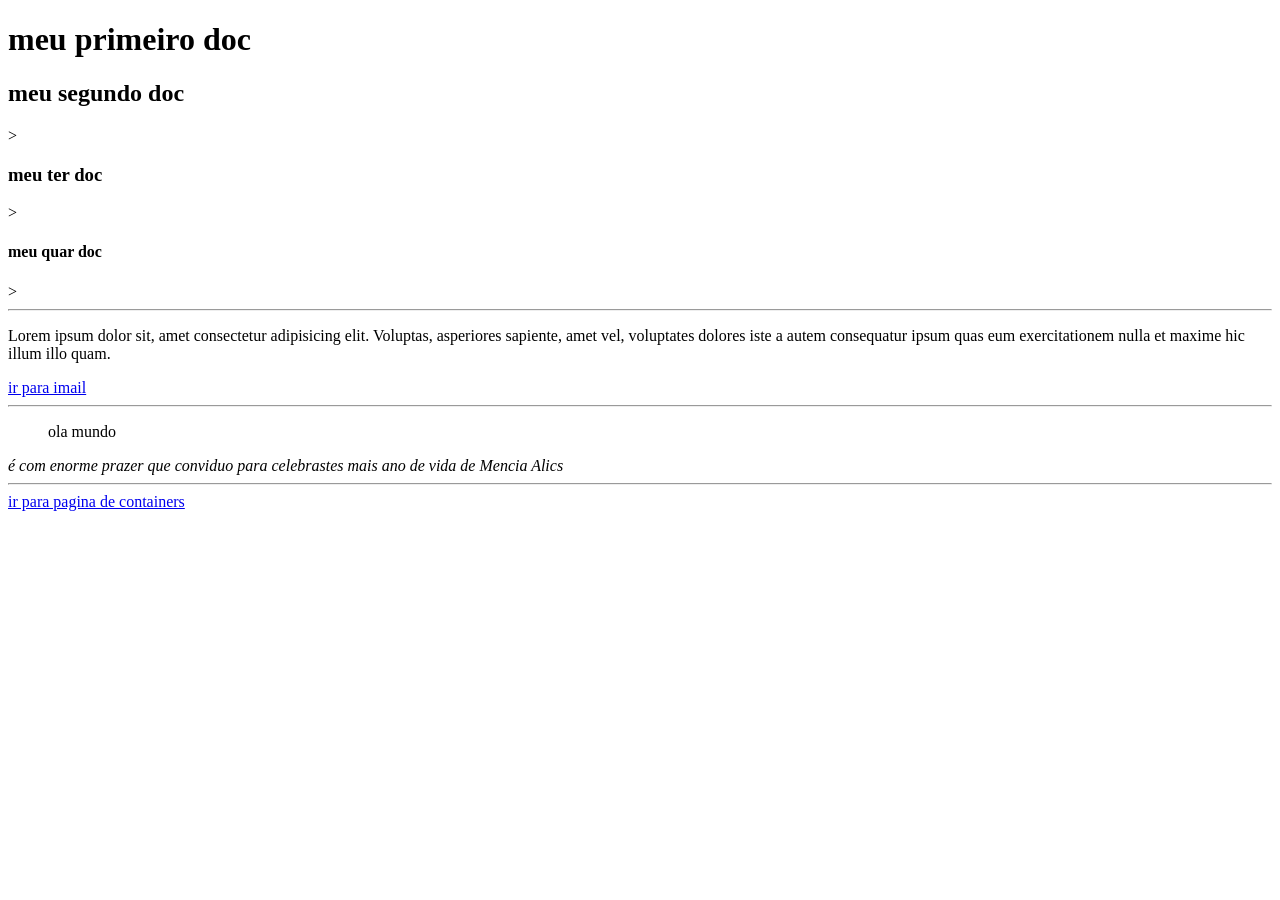
<file: index.html>
<!DOCTYPE html>
<html lang="pt br">
    <head>
         <meta charset="UTF-8">
          <meta http-equiv="X-UA-Compatible" content="IE=edge">
           <meta name="viewport" content="width=device-width, initial-scale=1.0">
            <title>futuro dev will</title>
    </head>
    
    <body>
         <h1> meu primeiro doc </h1>
         <h2> meu segundo doc </h2>>
         <h3> meu ter doc </h3>>
         <h4> meu quar doc </h4>>
         <hr>
         <p><!--paragrafo--> 
             Lorem ipsum dolor sit, amet consectetur adipisicing elit. Voluptas, asperiores sapiente, amet vel, voluptates dolores iste a autem consequatur ipsum quas eum exercitationem nulla et maxime hic illum illo quam.
         </p>

         <a href="maite: willythiagothiago@gmail.com" >ir para imail</a>
            
         <hr>

         <blockquote><!--texto com ponto paragrafo-->
             ola mundo
         </blockquote>

            <address><!--adicionar endereços-->
                é com enorme prazer que conviduo para celebrastes mais ano de vida de Mencia Alics
            </address>

          <hr>
          <a href="containers.html" >ir para pagina de containers</a>
    </body>
</html>
</file>
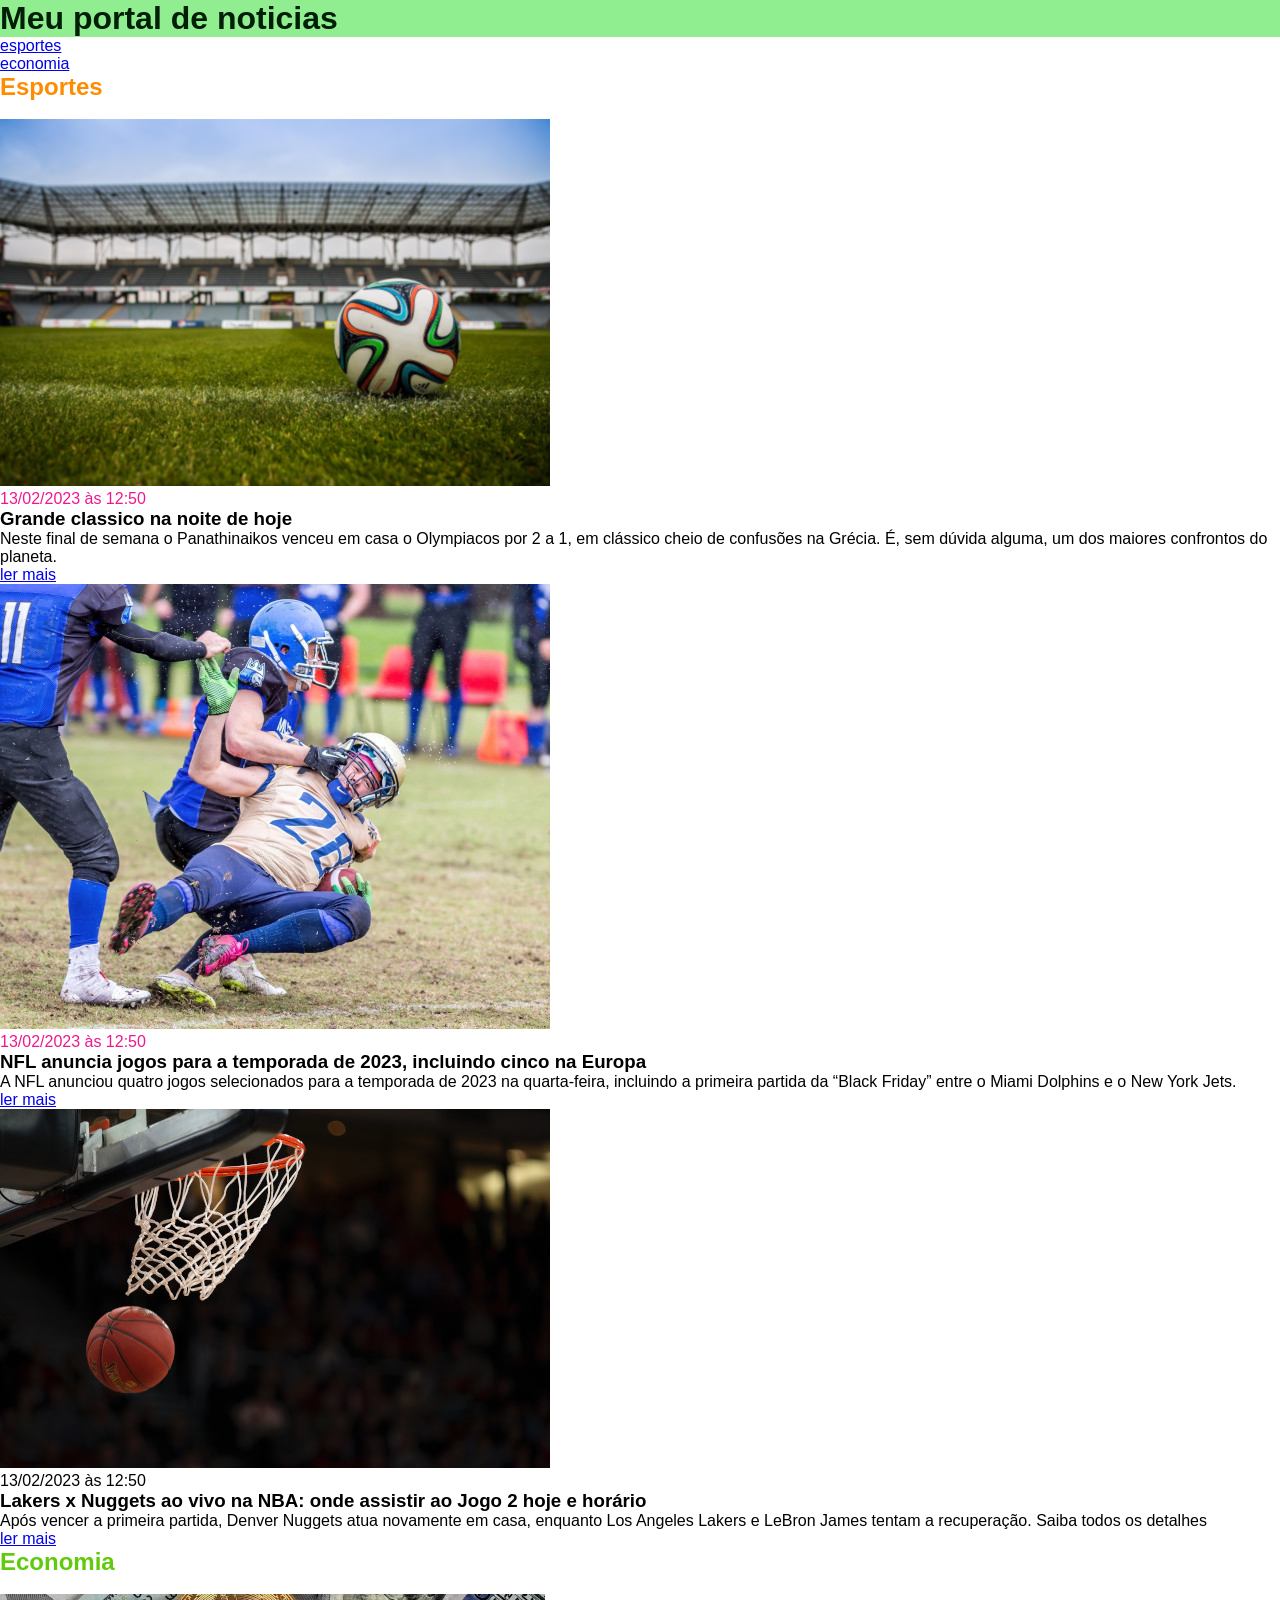
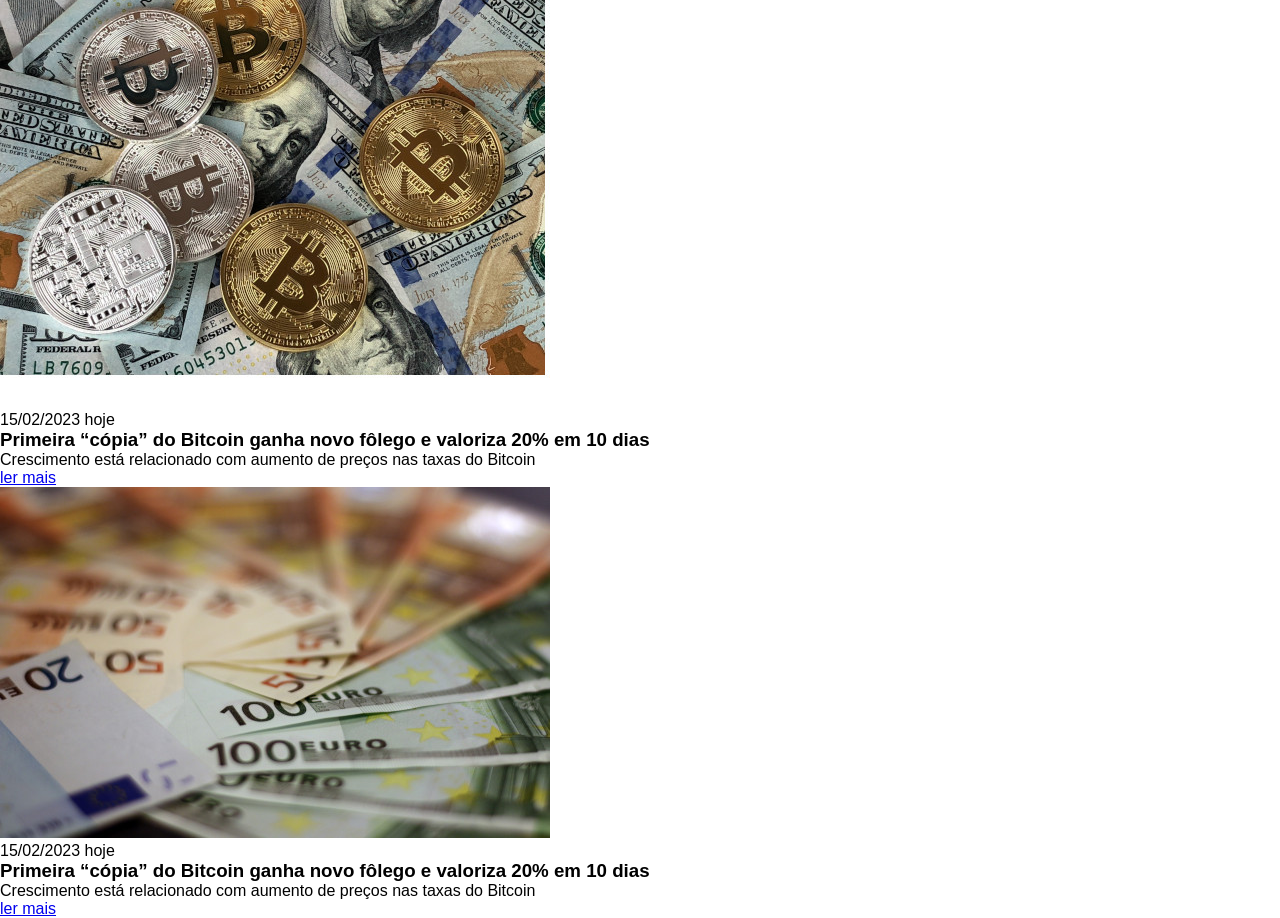
<file: CSS_EBAC/index.html>
<!DOCTYPE html>
<html lang="pt-br">
<head>
    <meta charset="UTF-8">
    <meta http-equiv="X-UA-Compatible" content="IE=edge">
    <meta name="viewport" content="width=device-width, initial-scale=1.0">
    <title>Document</title>
<link rel="stylesheet" href="style.css">

</head>
<body>
    
<header>
    <h1>Meu portal de noticias</h1>
     <nav>
      <ul>
        <li><a href="#">esportes</a></li>
        <li><a href="#">economia</a></li>
      </ul>
    </nav>

</header>

    <main>
        <section id="sports">
             <h2>Esportes</h2><br>
             <img src="../midia/futbol.png" alt="futbol" ><br>
             <time class="creation-date">13/02/2023 às 12:50</time>
             <article>
                <h3>Grande classico na noite de hoje</h3>
             </article>
             <P>Neste final de semana o Panathinaikos venceu em casa o Olympiacos 
                por 2 a 1, em clássico cheio de confusões na Grécia. 
                É, sem dúvida alguma, um dos maiores confrontos do planeta.</P>
       
                 <a href="#">ler mais</a><br>

                 <img src="../midia/futeamericano.jpg" alt="futbol americano" ><br>
                 <time class="creation-date">13/02/2023 às 12:50</time>
                 <article>
                    <h3>NFL anuncia jogos para a temporada de 2023, incluindo cinco na Europa</h3>
                 </article>
                 <P>A NFL anunciou quatro jogos selecionados para a temporada de 2023 na quarta-feira, 
                    incluindo a primeira partida da “Black Friday” entre o Miami Dolphins e o New York Jets. </P>
           
                     <a href="#">ler mais</a><br>

                     <img src="../midia/basquet.jpg" alt="nbe" ><br>
                 <time >13/02/2023 às 12:50</time>
                 <article>
                    <h3>Lakers x Nuggets ao vivo na NBA: onde assistir ao Jogo 2 hoje e horário</h3>
                 </article>
                 <P>Após vencer a primeira partida, Denver Nuggets atua novamente em casa,
                     enquanto Los Angeles Lakers e LeBron James tentam a recuperação. Saiba todos os detalhes</P>
           
                     <a href="#">ler mais</a><br>
         </section >
         
         <section id="econommy">
            <h2>Economia</h2><br>
            <img src="../midia/Economia.jpg" alt="economiaa"><br>
            <time>15/02/2023 hoje</time>
            <article>
               <h3>Primeira “cópia” do Bitcoin ganha novo fôlego e valoriza 20% em 10 dias</h3>
            </article>
            <P>Crescimento está relacionado com aumento de preços nas taxas do Bitcoin</P>
      
                <a href="#">ler mais</a><br>

                <img src="../midia/eceuro.jpg" alt="economiaa"><br>
            <time>15/02/2023 hoje</time>
            <article>
               <h3>Primeira “cópia” do Bitcoin ganha novo fôlego e valoriza 20% em 10 dias</h3>
            </article>
            <P>Crescimento está relacionado com aumento de preços nas taxas do Bitcoin</P>
      
                <a href="#">ler mais</a><br>
                

                




        </section>
    </main>
    
</body>
</html>
</file>
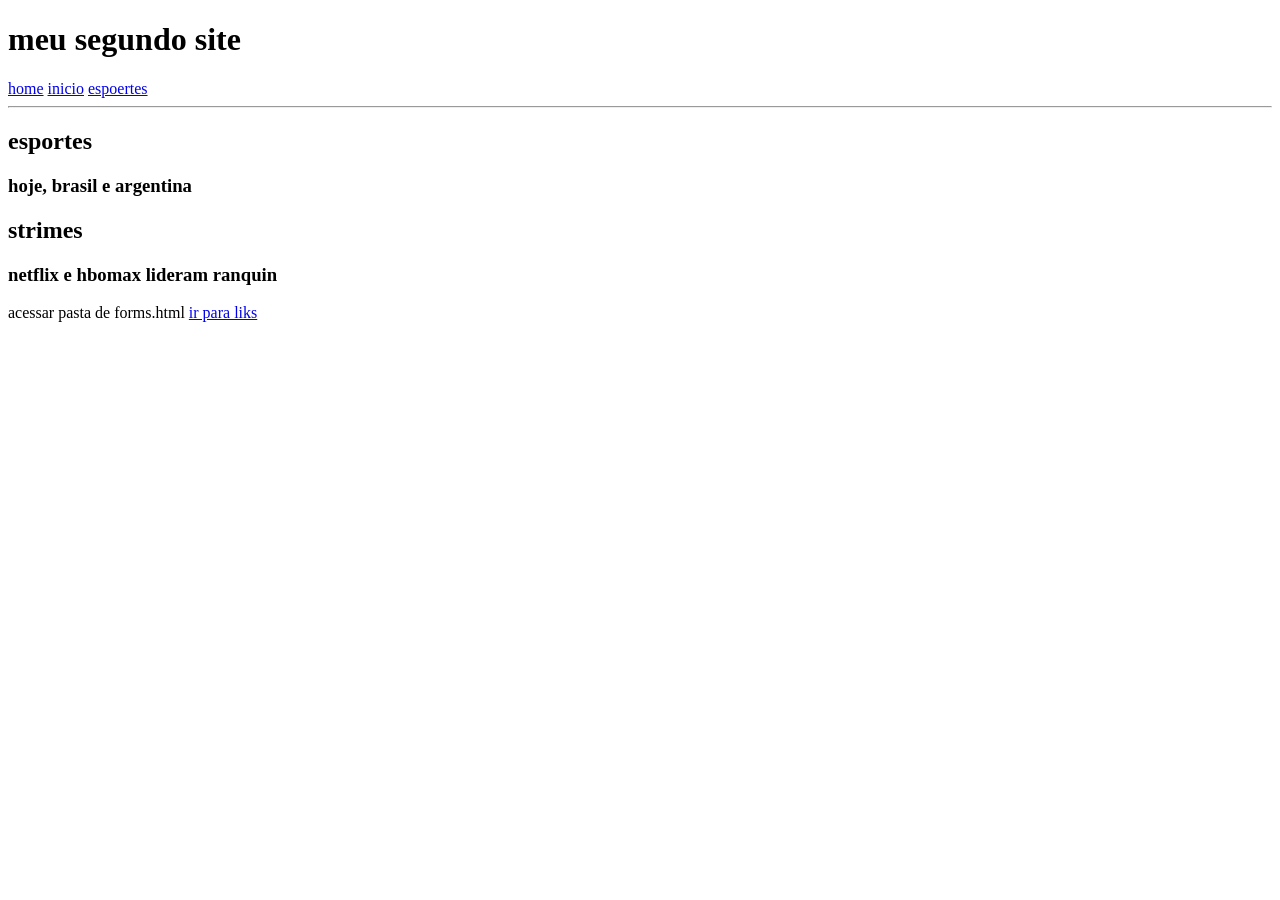
<file: containers.html>
<!DOCTYPE html>
<html lang="pt-br">
<head>
    <meta charset="UTF-8">
    <meta http-equiv="X-UA-Compatible" content="IE=edge">
    <meta name="viewport" content="width=device-width, initial-scale=1.0">
    <title>containers.html</title>
</head>
<body> <!--inicio corpo do html-->
  
      <header> <!--cabeçalho da pagina-->
         <h1>meu segundo site</h1> <!--titulo 1-->
         <nav> <!--inicio menu-->
           
            <a href="./index.html" >home</a>
           <a href="./li.html" >inicio</a>      <!--tags para links-->
           <a href="./index.html" >espoertes</a>
         
        </nav> <!--fim menu-->
      </header>  <!--cabeçalho da pagina-->
               
      <hr> <!--divisao em linha -->

    <main>  <!--conteudo principal-->
       
        <section><!--ini.criar seçao-->
           <h2>esportes</h2> 
             
           <article> <!--o comentatio-->
                 <h3> hoje, brasil e argentina</h3>
             </article>  

         </section><!--fim.criar seçao-->
        
        <section> <!--inicio criar seçao-->
            <h2>strimes</h2>
              <article>
                  <h3> netflix e hbomax lideram ranquin</h3>
              </article>
 
        </section><!--fim criar seçao-->
         

    </main> <!--fim conteudo principal-->

    <p>acessar pasta de forms.html <a href="./links.html">ir para liks</a>
    </p>
</body> <!--fim do corpo do programa-->
</html>
</file>
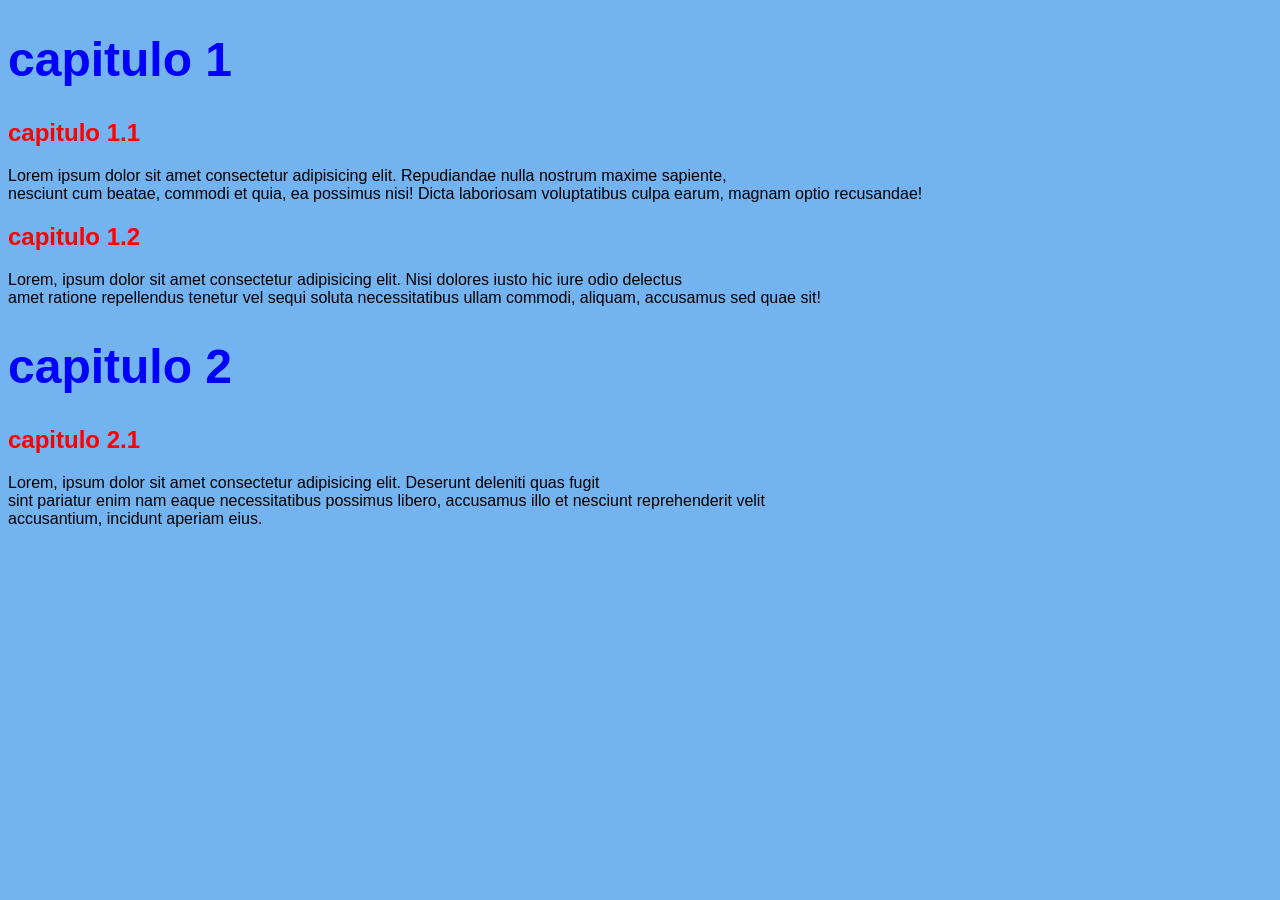
<file: css.html>
<!DOCTYPE html>
<html lang="pt-br">
<head>
    <meta charset="UTF-8">
    <meta http-equiv="X-UA-Compatible" content="IE=edge">
    <meta name="viewport" content="width=device-width, initial-scale=1.0">
    <title>Document</title>
</head>
<body style="background-color:rgb(114, 179, 240);font-family: Arial, Helvetica, sans-serif; " >
    
<h1 style="color:blue ; font-size: 3em; "  >capitulo 1</h1>
<h2 style="color:red ;">capitulo 1.1</h2>
 <p>Lorem ipsum dolor sit amet consectetur adipisicing elit. Repudiandae nulla nostrum maxime sapiente, <br> nesciunt cum beatae, commodi et quia, ea possimus 
    nisi! Dicta laboriosam voluptatibus culpa earum, magnam optio recusandae!</p>

    <h2 style="color:red ;">capitulo 1.2</h2>
    <p>Lorem, ipsum dolor sit amet consectetur adipisicing elit. Nisi dolores iusto hic iure odio delectus <br> amet ratione repellendus tenetur vel 
    sequi soluta necessitatibus ullam commodi, aliquam, accusamus sed quae sit!</p>
 
    <h1 style="color:blue ; font-size: 3em;" >capitulo 2</h1>
    <h2 style="color:red ;">capitulo 2.1</h2>
<p>Lorem, ipsum dolor sit amet consectetur adipisicing elit. Deserunt deleniti quas fugit <br>sint pariatur enim nam eaque necessitatibus possimus libero, accusamus illo et nesciunt reprehenderit velit <br> accusantium, incidunt aperiam eius.</p>

</body>
</html>
</file>
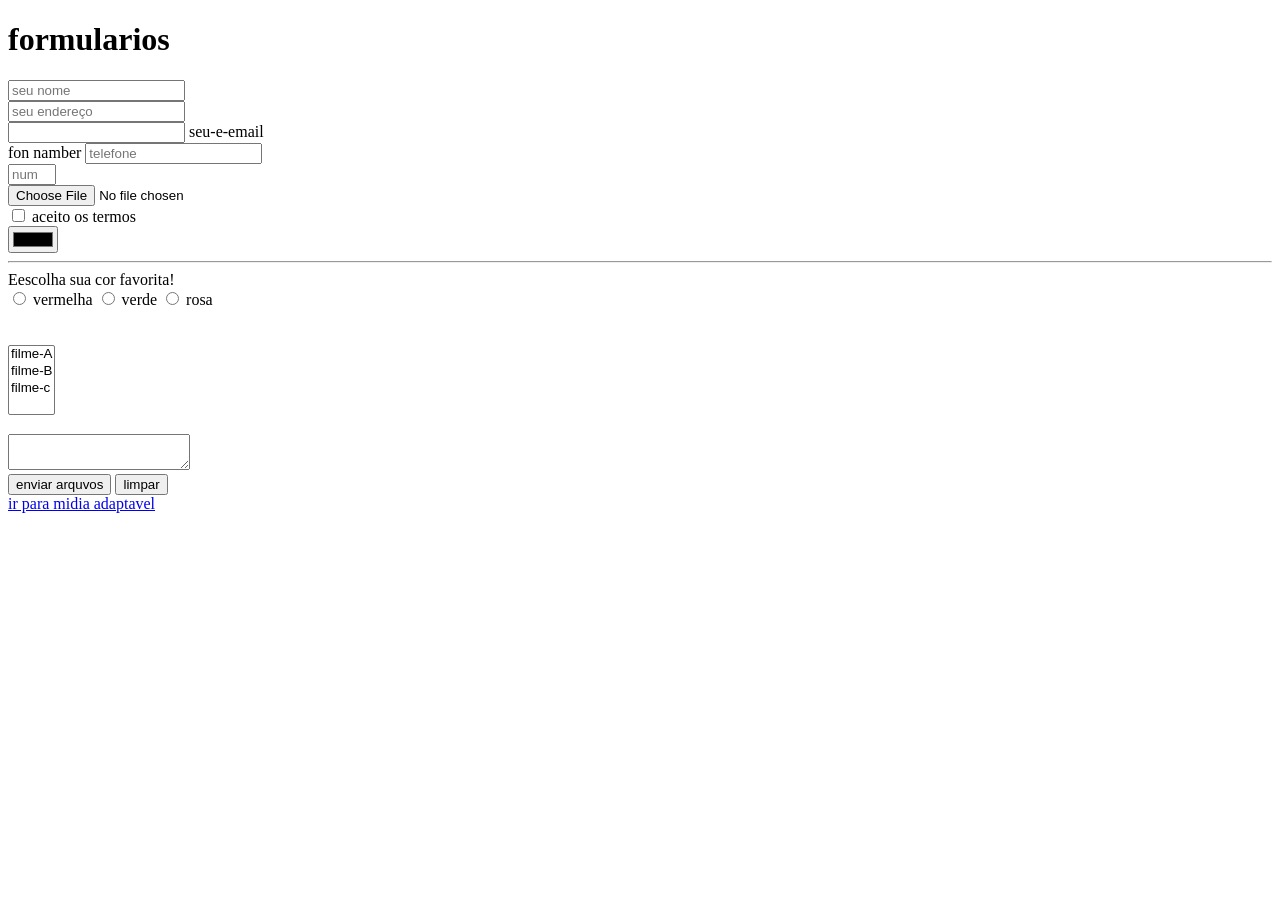
<file: forms.htm>
<!DOCTYPE html>
<html lang="pt-br">
<head>
    <meta charset="UTF-8">
    <meta http-equiv="X-UA-Compatible" content="IE=edge">
    <meta name="viewport" content="width=device-width, initial-scale=1.0">
    <title>formulario</title>
</head>
<body>
      <h1>formularios</h1>
      
      
                                <form> <!-- principal tag para trabalhar com formularios -->
<!--tag para abrir os campos-->         <input type="--texto" placeholder="seu nome" />
                                        <br>
                                        <input type="--texto" placeholder="seu endereço" /><!-- placeholder: tag para nomear os fromularios-->
                                        
                                        <!-- existe outra forma de indicar ao usuario do que se trata o campo-->
                                        <!--exemplo-->

                                        <br>   <!--quebra de linha-->

                                            <!--dentro da tecla LABEL usa-se FOR= " o mesmo endereço do comando id"-->
                                        <input id="gmail" type="gmail" />
                                        <label for="gmail">  seu-e-email</label>
                                        <br>

                                        <label  for="tel">fon namber </label>
                                        <input id="tel" type="tel" placeholder="telefone" /> <br>

                                        <input type="number" placeholder="numerico" max="10" min="0" step="2"/>
                                        <!--step : intervalo de um nume para outo no (type="number")--> <br>

                                       <input type="file" /> <br>        
                                                   

                                       <input type="checkbox" id="checkbox-termos"/> <label for="checkbox-termos" >aceito os termos</label>
                                       <br>
                                       <input type="color"/> 
                                       <hr>
                                       <a>
                                        Eescolha sua cor favorita! <br>
                                       </a>

                                       <input type="radio" name="favorit" id="cor-vermelha"/> <label for="cor-vermelha" >vermelha</label>
                                       <input type="radio" name="favorit" id="cor-verde" /> <label for="cor-verde" >verde</label>
                                       <input type="radio" name="favorit" id="cor-rosa"/> <label for="cor-rosa" >rosa</label> <br><br><br>

                                    <select multiple>
                                        <option> filme-A </option>
                                        <option>filme-B </option>
                                        <option>filme-c </option>
                                    <select>
                                        <br><br>
                                        <textarea></textarea> <!--caixa de texto-->
<br>
                                        <button type="submit" > 
                                            enviar arquvos
                                        </button>
                                        
                                        <button type="reset">
                                           limpar
                                        </button>



                                
 
                                </form>
                                <a href="./midia_adaptavel.html" target="_blank" >ir para midia adaptavel </a>
</body>
</html>
</file>
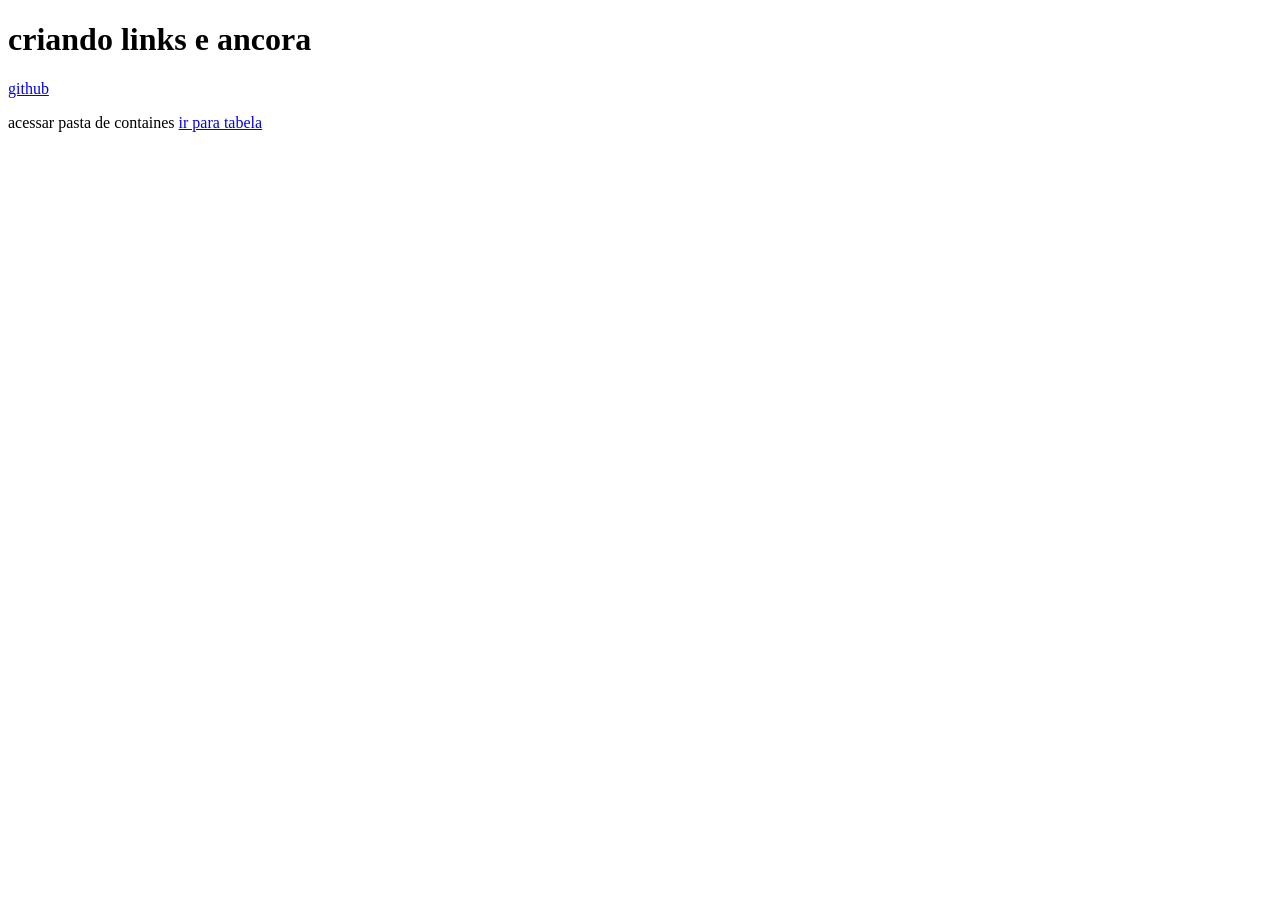
<file: links.html>
<!DOCTYPE html>
<html lang="pt-br">
<head>
    <meta charset="UTF-8">
    <meta http-equiv="X-UA-Compatible" content="IE=edge">
    <meta name="viewport" content="width=device-width, initial-scale=1.0">
    <title>links e Ancoras</title>
</head>
<body>
       
 <header>
    <h1>criando links e ancora </h1>
 </header>
      <section>
         <nav>
          <a href="https://github.com/willdev24" target="_blank" rel="external">github</a>

         </nav>

      </section>
     <!--target="_blank"= parametro pra abrir um site em outra pagna sem fechar a sua -->
     <!--rel="external"= deve ser usado junto com o parametro acima-->
   
   <p>acessar pasta de containes <a href="./tabela.htm">ir para tabela</a>
   </p>
   </body>
</html>
</file>
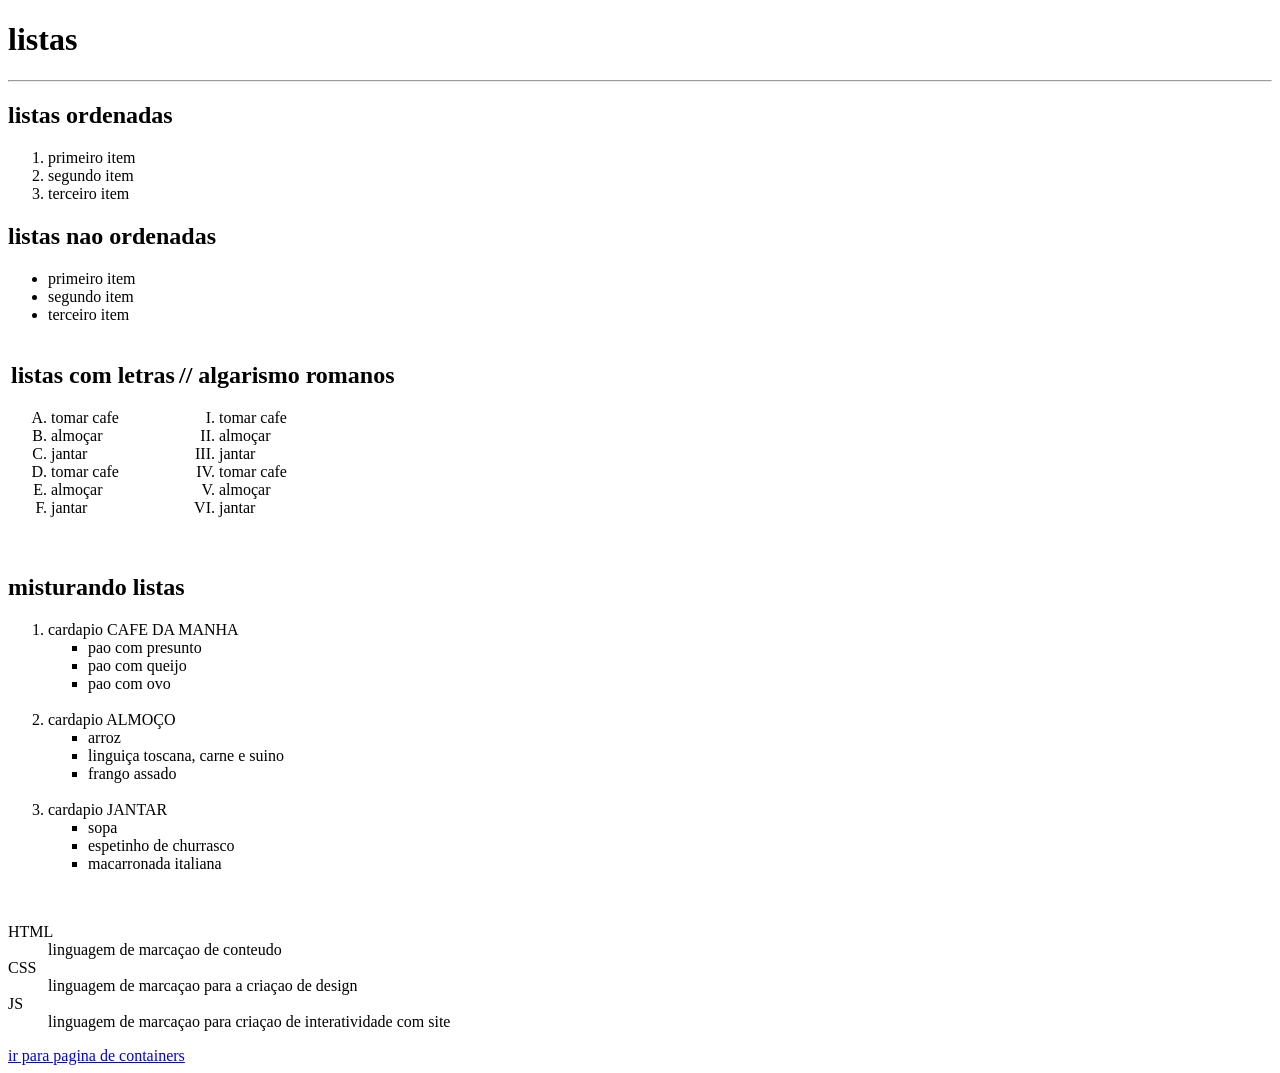
<file: listas.html>
<!DOCTYPE html>
<html lang="en">
<head>
    <meta charset="UTF-8">
    <meta http-equiv="X-UA-Compatible" content="IE=edge">
    <meta name="viewport" content="width=device-width, initial-scale=1.0">
    <title>listas</title>
</head>
<body>
    
      <header>
            <h1> listas</h1>
      <hr>
      </header>

      <main>
          <section>
           
            <h2>listas ordenadas </h2>
            <ol> <!--listagem de itens-->
                 
                 <li>primeiro item</li>
                 <li>segundo item</li>  <!--os itens da lista-->
                 <li>terceiro item</li> 

            </ol> <!--listagem de itens-->

          </section>
          
          <section>
           
            <h2>listas nao ordenadas </h2>
            <ul>
                 <li>primeiro item</li>
                 <li>segundo item</li>
                 <li>terceiro item</li>
            </ul>

          </section>
      
      <table>  <!--lista com tabelas -->     
        <tbody> 
           <tr>         
  <!--primeira coluna -->        
             <td>
              <section> 
              <h2>listas com letras</h2>
                <ol type="A">
               
                  <li>tomar cafe</li>
                  <li>almoçar</li>
                  <li>jantar</li>
                  <li>tomar cafe</li>
                  <li>almoçar</li>
                  <li>jantar</li>
                </ol>
             </section>
                     </td>
  <!--segunda coluna -->                   
                      <td>
                          <section> 
                          <h2>// algarismo romanos </h2>
                            <ol type="I">
                          
                              <li>tomar cafe</li>
                              <li>almoçar</li>
                              <li>jantar</li>
                              <li>tomar cafe</li>
                              <li>almoçar</li>
                              <li>jantar</li>
                            </ol>
                         </section>
                      </td>
           </tr>

          
        </tbody>  
      </table> <!--fim da tabela  com lista-->
<br>
        <!--misturando listas com UL e OL 
          e deixando uma lista dentro da outra -->

          <section>
             <h2>misturando listas</h2>
             <ol>
              <li>cardapio CAFE DA MANHA </li>
                  <ul type="square">
                    <li>pao com presunto</li>
                    <li>pao com queijo</li>
                    <li>pao com ovo</li>
                  </ul> <br>
              <li>cardapio ALMOÇO</li>
                  <ul type="square">
                    <li>arroz</li>
                    <li>linguiça toscana, carne e suino</li>
                    <li>frango assado</li>
                  </ul> <br>
              <li>cardapio JANTAR</li>
                    <ul type="square"> <!--quadradinhos-->
                      <li>sopa</li>
                      <li>espetinho de churrasco</li>
                      <li>macarronada italiana </li>
                    </ul>
             </ol>
          </section>

<!--lista de definiçao-->   
          <br>
           <section>
          <dl>
              <dt>HTML</dt>
              <dd>linguagem de marcaçao de conteudo </dd>
              <dt>CSS</dt>
              <dd>linguagem de marcaçao para a criaçao de design</dd>
              <dt>JS</dt>
              <dd>linguagem de marcaçao para criaçao de interatividade com site</dd>
          </dl>  

           </section>


        
      </main>

      <a href="containers.html" >ir para pagina de containers</a>


</body>
</html>
</file>
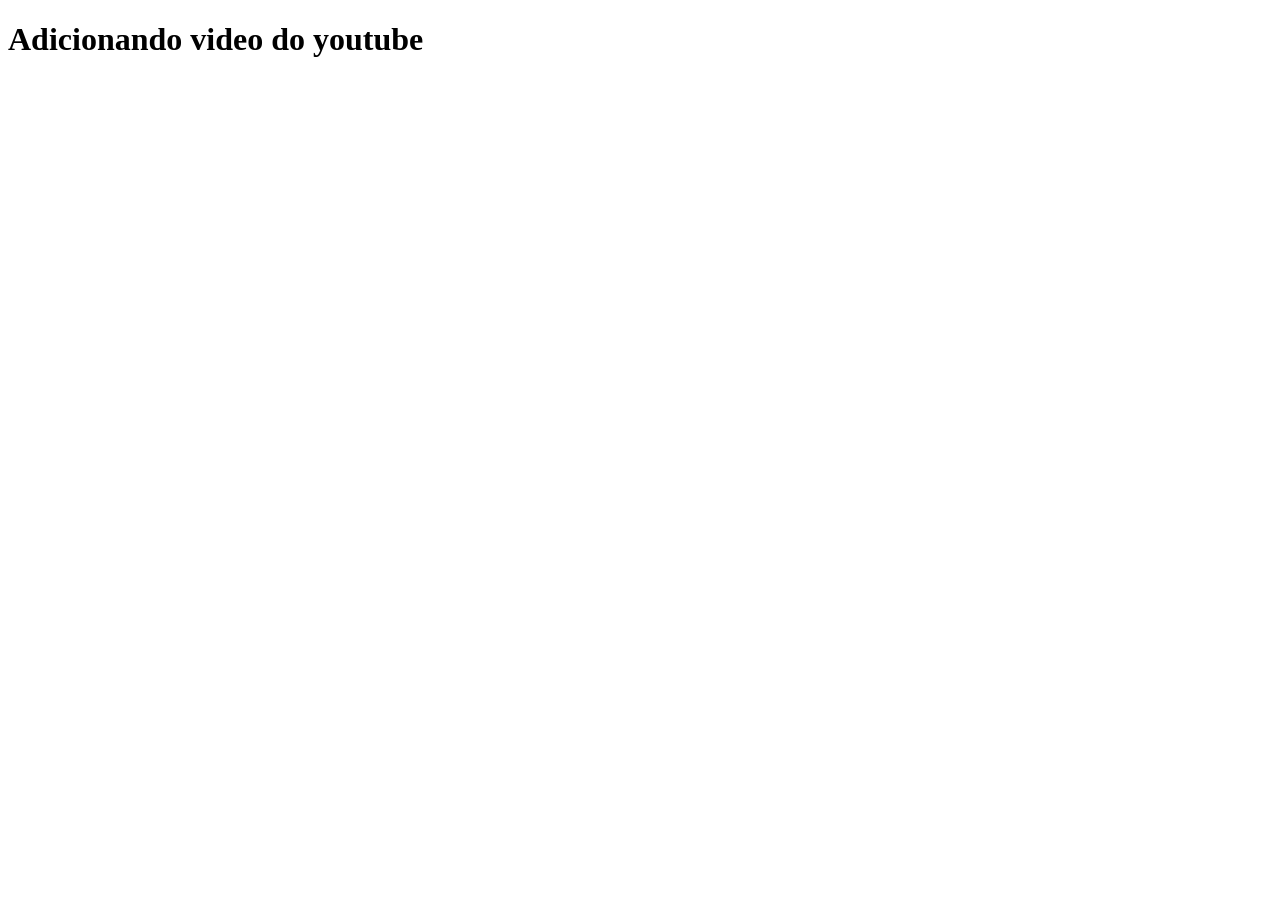
<file: midia_do_youtube.html>
<!DOCTYPE html>
<html lang="pt-br">
<head>
    <meta charset="UTF-8">
    <meta http-equiv="X-UA-Compatible" content="IE=edge">
    <meta name="viewport" content="width=device-width, initial-scale=1.0">
    <title>Document</title>
</head>
<body>

      <h1>Adicionando video do youtube </h1>
    <iframe width="560" height="315" src="https://www.youtube.com/embed/dzJvuswZ5ys" 
    title="YouTube video player" frameborder="0" 
    allow="accelerometer; autoplay; clipboard-write; encrypted-media; gyroscope; picture-in-picture; web-share" 
    allowfullscreen>
    </iframe>





    
</body>
</html>
</file>
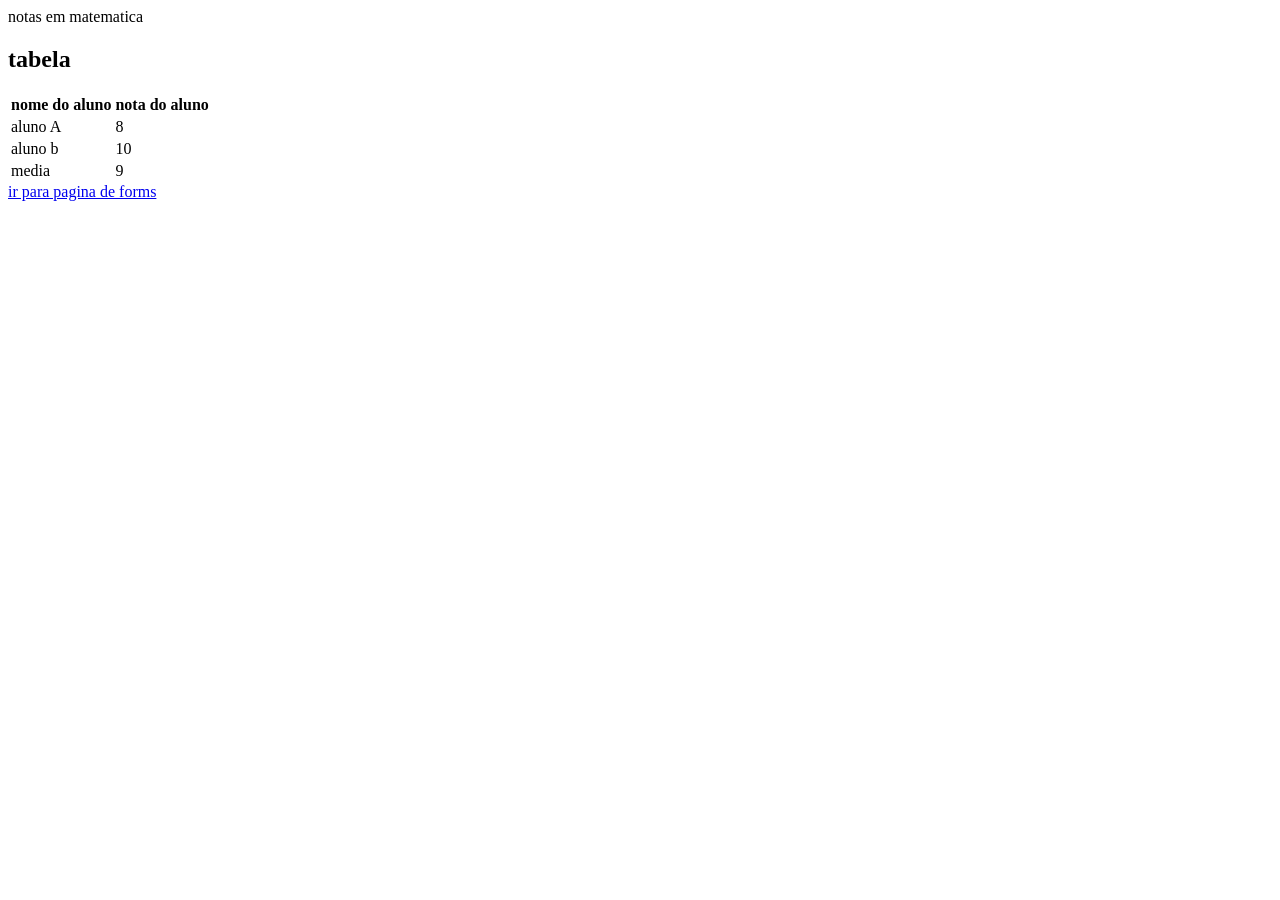
<file: tabela.htm>
<!DOCTYPE html>
<html lang="pt-br">
<head>
    <meta charset="UTF-8">
    <meta http-equiv="X-UA-Compatible" content="IE=edge">
    <meta name="viewport" content="width=device-width, initial-scale=1.0">
    <title>tabela</title>
</head>
<body>

        <main>
            <caption>notas em matematica</caption><!--adicionar legenda -->
            <selection>
                <h2>tabela</h2>

            <table> <!--criando a tabela-->
                
                    <thead><!--cabeçalho-->
                        <tr>    <!--linda da tabela-->
                            <th>   nome do aluno </th>  <!--colunas do cabeçalho-->
                            <th>nota do aluno </th>
                        </tr>
                    </thead>

                <tbody> <!--o corpo da tabela-->
                    
                    <tr><!--linda da tabela-->
                        <td>aluno A </td> <!--colunas da tabela-->
                        <td> 8 </td>
                    </tr>
                    
                    <tr>
                        <td>aluno b </td>
                        <td> 10 </td>
                    </tr>
        
                        <tfoot><!--rodape-->
                            <tr>
                                <td>  media </td> <!--no rodape a tag usada é TD e nao TH-->
                                <td>  9 </td>


                            </tr>

                        </tfoot><!--fim rodape-->

                </tbody><!--fim do corpo da tabela-->
            </table> <!--fim  tabela-->
            </selection>

        </main>
        <a href="forms.htm" >ir para pagina de forms</a>

    
</body>
</html>
</file>
<file: CSS_EBAC/style.css>
@charset "UTF-8";

/*esse comando serve pra resetar as configuraçoes aplicada pelo site NO BOX MODEL*/
*{
    box-sizing: border-box;
    margin: 0px;
    padding: 0px;
}

/*para selecionar uma tag pelo seu nome, apenas coloque seu nome
OBS lembando que ao utilizar esse metodo todas as tags repetidas ficaram igual*/
h1{
    background-color: lightgreen;color: rgb(1, 31, 6);
}

/* para selecionar a partir de seu ID se ultiliza as #*/
#sports h2{
    color: darkorange;
}

#econommy h2{
    color: rgb(97, 202, 11);  
}

/*para selecionar um elemento apartir de sua classe, se ultiliza o ponto */
 .creation-date{
    color: rgb(240, 23, 142);  /**/
}

/*para selecionar todos os conteudos ultilize o asteristico */
*{
    font-family:Arial, Helvetica, sans-serif;
}
</file>
